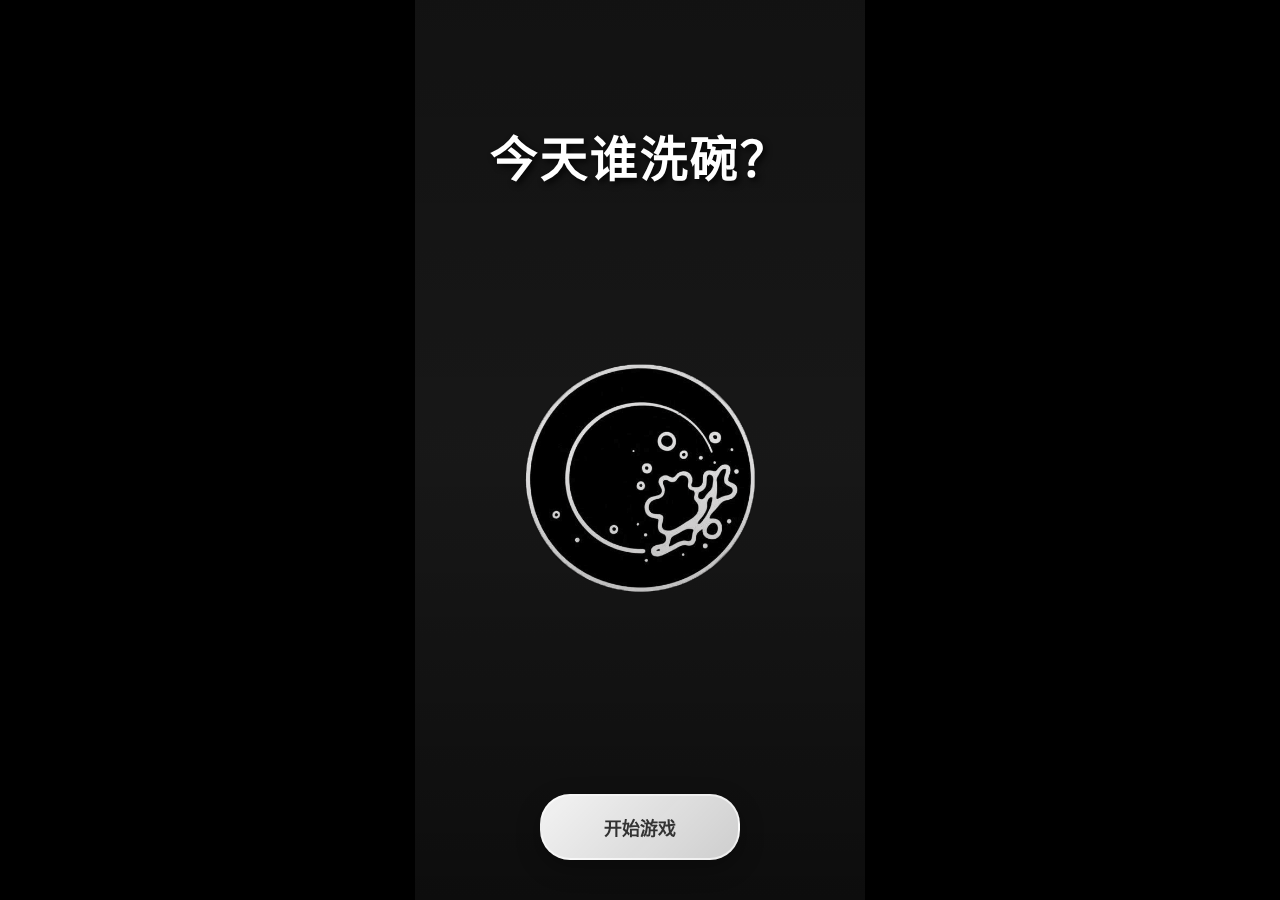
<file: index.html>
<!DOCTYPE html>
<html lang="zh-CN">
<head>
    <meta charset="UTF-8">
    <meta name="viewport" content="width=device-width, initial-scale=1.0, viewport-fit=cover">
    <title>今天谁洗碗？</title>
    <link rel="stylesheet" href="style.css">
</head>
<body>
    <div class="game-container">
        <!-- Title界面 -->
        <div class="title-screen" id="titleScreen">
            <div class="title-background"></div>
            <div class="title-content">
                <div class="title-top">
                    <h1 class="game-title">今天谁洗碗？</h1>
                </div>
                <div class="title-bottom">
                    <button class="start-game-btn" id="startGameBtn">开始游戏</button>
                </div>
            </div>
        </div>

        <!-- 游戏界面 -->
        <div class="game-screen" id="gameScreen">
            <div class="background-image" id="backgroundImage1"></div>
            <div class="background-image" id="backgroundImage2"></div>
            <div class="story-content">
                <div class="story-text" id="storyText"></div>
                <div class="continue-area" id="continueArea">
                    <div class="continue-hint">点击继续</div>
                </div>
                <div class="choices-container" id="choicesContainer"></div>
            </div>
        </div>
    </div>

    <script src="script.js"></script>
</body>
</html>
</file>
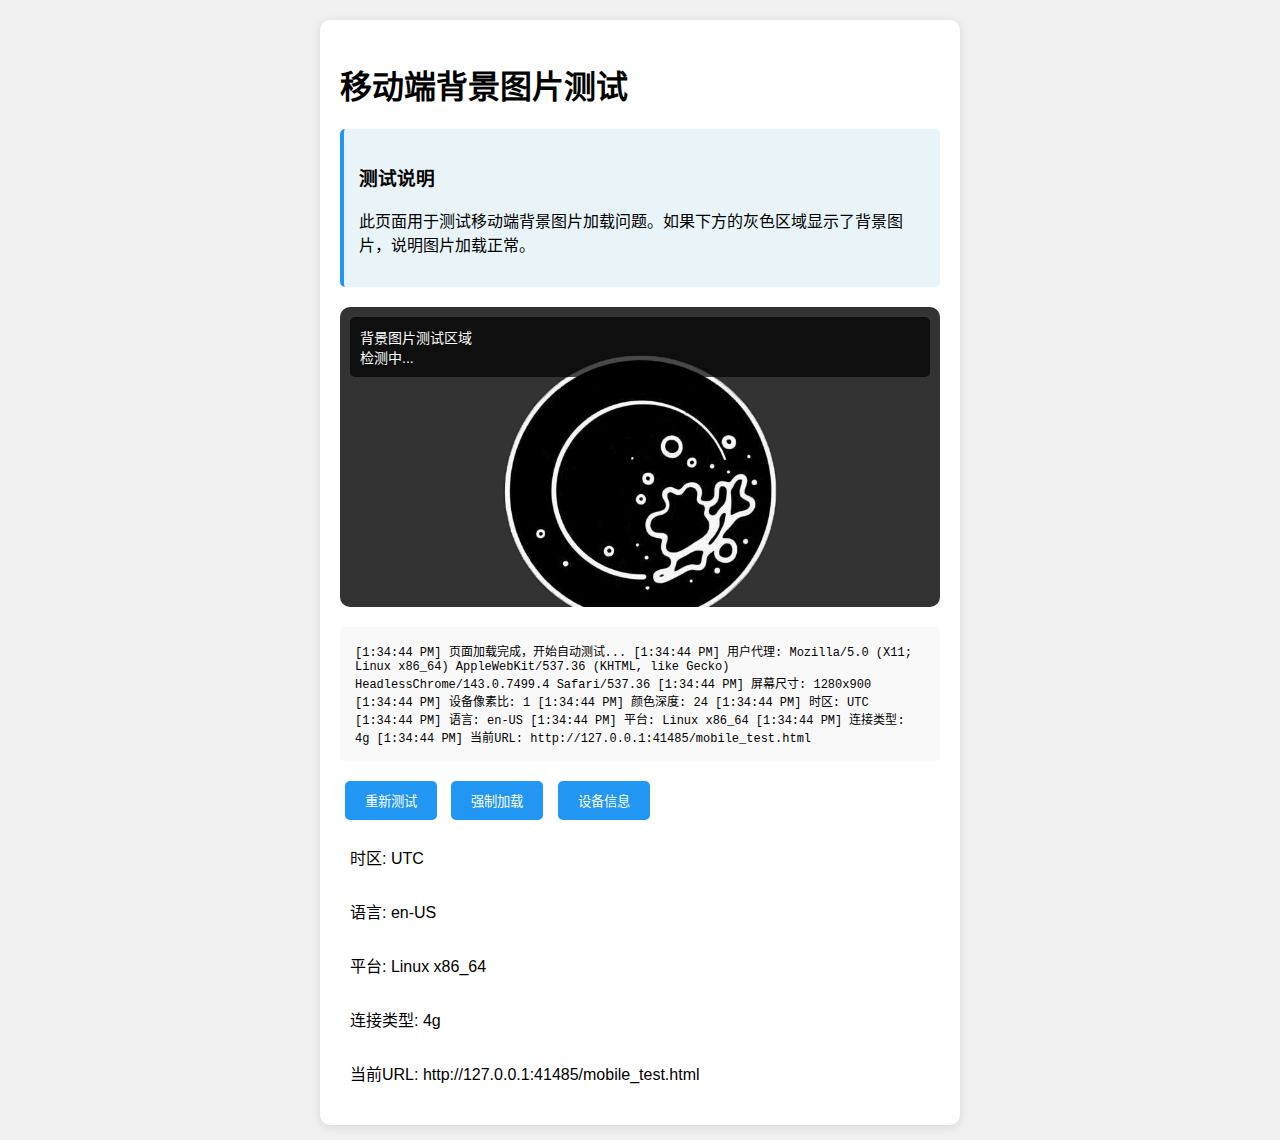
<file: mobile_test.html>
<!DOCTYPE html>
<html lang="zh-CN">
<head>
    <meta charset="UTF-8">
    <meta name="viewport" content="width=device-width, initial-scale=1.0, viewport-fit=cover">
    <title>移动端背景图片测试</title>
    <style>
        body {
            font-family: Arial, sans-serif;
            margin: 0;
            padding: 20px;
            background-color: #f0f0f0;
        }
        
        .test-container {
            max-width: 600px;
            margin: 0 auto;
            background: white;
            padding: 20px;
            border-radius: 10px;
            box-shadow: 0 2px 10px rgba(0,0,0,0.1);
        }
        
        .background-test {
            width: 100%;
            height: 300px;
            background-color: #333;
            background-image: url('./img/0_Title.png');
            background-size: cover;
            background-position: center;
            background-repeat: no-repeat;
            border-radius: 10px;
            margin: 20px 0;
            position: relative;
        }
        
        .overlay {
            position: absolute;
            top: 10px;
            left: 10px;
            right: 10px;
            background: rgba(0,0,0,0.7);
            color: white;
            padding: 10px;
            border-radius: 5px;
            font-size: 14px;
        }
        
        .test-info {
            background: #e8f4f8;
            padding: 15px;
            border-radius: 5px;
            margin: 15px 0;
            border-left: 4px solid #2196F3;
        }
        
        .test-results {
            background: #f9f9f9;
            padding: 15px;
            border-radius: 5px;
            margin: 15px 0;
            font-family: monospace;
            font-size: 12px;
        }
        
        .btn {
            background: #2196F3;
            color: white;
            border: none;
            padding: 10px 20px;
            border-radius: 5px;
            cursor: pointer;
            margin: 5px;
        }
        
        .btn:hover {
            background: #1976D2;
        }
        
        .status {
            padding: 10px;
            margin: 10px 0;
            border-radius: 5px;
        }
        
        .status.loading {
            background: #fff3cd;
            color: #856404;
        }
        
        .status.success {
            background: #d4edda;
            color: #155724;
        }
        
        .status.error {
            background: #f8d7da;
            color: #721c24;
        }
    </style>
</head>
<body>
    <div class="test-container">
        <h1>移动端背景图片测试</h1>
        
        <div class="test-info">
            <h3>测试说明</h3>
            <p>此页面用于测试移动端背景图片加载问题。如果下方的灰色区域显示了背景图片，说明图片加载正常。</p>
        </div>
        
        <div class="background-test" id="backgroundTest">
            <div class="overlay">
                <div>背景图片测试区域</div>
                <div id="imageStatus">检测中...</div>
            </div>
        </div>
        
        <div class="test-results" id="testResults">
            测试结果将显示在这里...
        </div>
        
        <button class="btn" onclick="testImageLoad()">重新测试</button>
        <button class="btn" onclick="forceLoad()">强制加载</button>
        <button class="btn" onclick="showDeviceInfo()">设备信息</button>
        
        <div id="statusArea"></div>
    </div>

    <script>
        let testResults = [];
        
        function addResult(message, type = 'info') {
            const time = new Date().toLocaleTimeString();
            testResults.push(`[${time}] ${message}`);
            updateResults();
            
            // 添加状态显示
            const statusArea = document.getElementById('statusArea');
            const statusDiv = document.createElement('div');
            statusDiv.className = `status ${type}`;
            statusDiv.textContent = message;
            statusArea.appendChild(statusDiv);
            
            // 只保留最近5条状态
            const statuses = statusArea.querySelectorAll('.status');
            if (statuses.length > 5) {
                statuses[0].remove();
            }
        }
        
        function updateResults() {
            document.getElementById('testResults').textContent = testResults.join('\n');
        }
        
        function testImageLoad() {
            addResult('开始测试图片加载...', 'loading');
            
            const img = new Image();
            img.onload = function() {
                addResult('图片加载成功！', 'success');
                document.getElementById('imageStatus').textContent = '✓ 图片加载成功';
                checkBackgroundImage();
            };
            
            img.onerror = function() {
                addResult('图片加载失败！', 'error');
                document.getElementById('imageStatus').textContent = '✗ 图片加载失败';
            };
            
            img.src = './img/0_Title.png';
        }
        
        function checkBackgroundImage() {
            const bgTest = document.getElementById('backgroundTest');
            const computedStyle = window.getComputedStyle(bgTest);
            const bgImage = computedStyle.backgroundImage;
            
            addResult(`背景图片样式: ${bgImage}`);
            
            if (bgImage === 'none' || bgImage === '') {
                addResult('背景图片未应用！', 'error');
            } else {
                addResult('背景图片样式已应用', 'success');
            }
        }
        
        function forceLoad() {
            addResult('强制设置背景图片...', 'loading');
            const bgTest = document.getElementById('backgroundTest');
            bgTest.style.backgroundImage = 'url("./img/0_Title.png")';
            bgTest.style.backgroundSize = 'cover';
            bgTest.style.backgroundPosition = 'center';
            bgTest.style.backgroundRepeat = 'no-repeat';
            
            setTimeout(() => {
                checkBackgroundImage();
            }, 100);
        }
        
        function showDeviceInfo() {
            const info = [
                `用户代理: ${navigator.userAgent}`,
                `屏幕尺寸: ${window.innerWidth}x${window.innerHeight}`,
                `设备像素比: ${window.devicePixelRatio}`,
                `颜色深度: ${screen.colorDepth}`,
                `时区: ${Intl.DateTimeFormat().resolvedOptions().timeZone}`,
                `语言: ${navigator.language}`,
                `平台: ${navigator.platform}`,
                `连接类型: ${navigator.connection ? navigator.connection.effectiveType : '未知'}`,
                `当前URL: ${window.location.href}`
            ];
            
            info.forEach(item => addResult(item));
        }
        
        // 页面加载完成后自动测试
        document.addEventListener('DOMContentLoaded', function() {
            addResult('页面加载完成，开始自动测试...');
            showDeviceInfo();
            setTimeout(testImageLoad, 1000);
        });
    </script>
</body>
</html>
</file>
<file: style.css>
:root {
    /* 重新设计的CSS变量 - 更加直观的布局控制 */
    --text-area-height: 50vh;
    --button-area-height: 25vh; /* 按钮区域预留高度 */
    --safe-area-padding: 20px; /* 安全区域基础内边距 */
}

* {
    margin: 0;
    padding: 0;
    box-sizing: border-box;
    /* 禁用文本选择和拖拽效果 */
    -webkit-user-select: none;
    -moz-user-select: none;
    -ms-user-select: none;
    user-select: none;
    -webkit-touch-callout: none;
    -webkit-tap-highlight-color: transparent;
}

body {
    font-family: 'Arial', '微软雅黑', sans-serif;
    background-color: #000;
    overflow: hidden;
    height: 100vh;
    height: 100dvh; /* 动态视口高度，适配移动端 */
    display: flex;
    justify-content: center;
    align-items: center;
}

.game-container {
    position: relative;
    width: 100vw;
    height: 100vh;
    height: 100dvh; /* 动态视口高度，适配移动端 */
    max-width: 50vh;
    max-width: 50dvh; /* 动态视口高度，适配移动端 */
    max-height: 100vh;
    max-height: 100dvh; /* 动态视口高度，适配移动端 */
    background-color: #000;
    overflow: hidden;
}

/* Title界面样式 */
.title-screen {
    position: absolute;
    top: 0;
    left: 0;
    width: 100%;
    height: 100%;
    display: flex;
    flex-direction: column;
    justify-content: center;
    align-items: center;
    z-index: 100;
    opacity: 1;
    transition: opacity 0.8s ease-in-out;
}

.title-screen.hidden {
    opacity: 0;
    pointer-events: none;
}

.title-background {
    position: absolute;
    top: 0;
    left: 0;
    width: 100%;
    height: 100%;
    background-color: #1a1a1a; /* 备用背景色 */
    background-image: url('img/0_Title.png'); /* 移除多余的 './' */
    background-size: cover;
    background-position: center;
    background-repeat: no-repeat;
    /* 移除可能导致移动端问题的 background-attachment */
    z-index: 1;
    opacity: 1;
    /* 移除过渡效果，避免延迟显示 */
    /* 添加移动端优化 */
    -webkit-background-size: cover;
    -moz-background-size: cover;
    -o-background-size: cover;
    /* 添加移动端性能优化 */
    -webkit-transform: translateZ(0);
    -webkit-backface-visibility: hidden;
    transform: translateZ(0);
}

.title-background::after {
    content: '';
    position: absolute;
    top: 0;
    left: 0;
    width: 100%;
    height: 100%;
    background: linear-gradient(to bottom, rgba(0,0,0,0.3) 0%, rgba(0,0,0,0.1) 50%, rgba(0,0,0,0.5) 100%);
    z-index: 2;
}

.title-content {
    position: relative;
    z-index: 10;
    text-align: center;
    padding: 0;
    display: flex;
    flex-direction: column;
    justify-content: space-between;
    align-items: center;
    height: 100%;
}

.title-top {
    padding: 120px 20px 20px 20px;
    display: flex;
    flex-direction: column;
    align-items: center;
    flex: 0 0 auto;
}

.title-bottom {
    padding: 20px 20px 40px 20px;
    display: flex;
    flex-direction: column;
    align-items: center;
    flex: 0 0 auto;
}

.game-title {
    font-size: 3em;
    font-weight: bold;
    color: white;
    text-shadow: 3px 3px 6px rgba(0, 0, 0, 0.8);
    margin: 0;
    letter-spacing: 2px;
    animation: titleGlow 2s ease-in-out infinite alternate;
}

@keyframes titleGlow {
    0% { text-shadow: 3px 3px 6px rgba(0, 0, 0, 0.8), 0 0 20px rgba(255, 255, 255, 0.3); }
    100% { text-shadow: 3px 3px 6px rgba(0, 0, 0, 0.8), 0 0 30px rgba(255, 255, 255, 0.6); }
}

.start-game-btn {
    background: linear-gradient(135deg, rgba(255, 255, 255, 0.95), rgba(255, 255, 255, 0.8));
    border: none;
    border-radius: 30px;
    padding: 18px 40px;
    font-size: 18px;
    font-weight: bold;
    color: #333;
    cursor: pointer;
    transition: all 0.3s ease;
    text-align: center;
    box-shadow: 0 8px 25px rgba(0, 0, 0, 0.3);
    backdrop-filter: blur(10px);
    border: 2px solid rgba(255, 255, 255, 0.6);
    min-width: 200px;
    min-height: 56px;
}

.start-game-btn:hover {
    background: linear-gradient(135deg, rgba(255, 255, 255, 1), rgba(255, 255, 255, 0.95));
    transform: translateY(-3px);
    box-shadow: 0 12px 35px rgba(0, 0, 0, 0.4);
}

.start-game-btn:active {
    transform: translateY(-1px);
}

.start-game-btn:disabled {
    opacity: 0.6;
    cursor: not-allowed;
    transform: none;
}



/* 游戏界面样式 */
.game-screen {
    position: absolute;
    top: 0;
    left: 0;
    width: 100%;
    height: 100%;
    opacity: 0;
    pointer-events: none;
    transition: opacity 0.8s ease-in-out;
}

.game-screen.show {
    opacity: 1;
    pointer-events: auto;
}

.background-image {
    position: absolute;
    top: 0;
    left: 0;
    width: 100%;
    height: 100%;
    background-size: cover;
    background-position: center;
    background-repeat: no-repeat;
    transition: opacity 0.8s ease-in-out;
    opacity: 0;
}

.background-image.active {
    opacity: 1;
}

.background-image::after {
    content: '';
    position: absolute;
    top: 0;
    left: 0;
    width: 100%;
    height: 100%;
    background: linear-gradient(to bottom, rgba(0,0,0,0.6) 0%, rgba(0,0,0,0.1) 40%, rgba(0,0,0,0.4) 80%, rgba(0,0,0,0.7) 100%);
    z-index: 1;
}

.story-content {
    position: absolute;
    top: 0;
    left: 0;
    width: 100%;
    height: 100%;
    z-index: 20;
    pointer-events: none; /* 允许点击穿透到子元素 */
}

.story-text {
    position: absolute;
    top: 20px;
    left: 20px;
    right: 20px;
    background: transparent;
    border-radius: 15px;
    padding: 25px;
    color: white;
    font-size: 16px;
    line-height: 1.6;
    text-align: left;
    max-height: var(--text-area-height);
    overflow-y: auto;
    text-shadow: 2px 2px 4px rgba(0, 0, 0, 0.8);
    pointer-events: auto; /* 允许文字区域交互 */
    
    /* 隐藏滚动条但保持滚动功能 */
    scrollbar-width: none; /* Firefox */
    -ms-overflow-style: none; /* IE 10+ */
}

.continue-area {
    position: absolute;
    bottom: 0;
    left: 0;
    right: 0;
    height: var(--button-area-height);
    display: flex;
    align-items: center;
    justify-content: center;
    pointer-events: none;
    cursor: pointer;
    opacity: 0;
    transition: opacity 0.3s ease;
}

.continue-area.show {
    opacity: 1;
    pointer-events: auto;
}

.continue-hint {
    background: rgba(0, 0, 0, 0.6);
    color: rgba(255, 255, 255, 0.8);
    padding: 12px 24px;
    border-radius: 25px;
    font-size: 14px;
    font-weight: bold;
    border: 2px solid rgba(255, 255, 255, 0.3);
    backdrop-filter: blur(10px);
    animation: pulse 2s infinite;
    text-align: center;
}

@keyframes pulse {
    0%, 100% { opacity: 0.6; }
    50% { opacity: 1; }
}



.story-text::-webkit-scrollbar {
    display: none; /* Chrome, Safari, Opera */
}

.story-text p {
    margin-bottom: 15px;
    opacity: 0;
    transform: translateY(10px);
    transition: all 0.4s ease;
}

.story-text p:last-child {
    margin-bottom: 0;
}

.story-text p.show {
    opacity: 1;
    transform: translateY(0);
}

.choices-container {
    position: absolute;
    bottom: 0;
    left: 20px;
    right: 20px;
    display: flex;
    flex-direction: column;
    gap: 12px;
    pointer-events: auto; /* 允许选项按钮交互 */
    opacity: 0;
    transform: translateY(20px);
    transition: all 0.5s ease;
    /* 移动端安全区域适配 - 智能合并安全区域和基础内边距 */
    padding-bottom: max(env(safe-area-inset-bottom, 0px), var(--safe-area-padding));
}

.choices-container.show {
    opacity: 1;
    transform: translateY(0);
}

.choice-btn {
    background: rgba(255, 255, 255, 0.95);
    border: none;
    border-radius: 25px;
    padding: 15px 20px;
    font-size: 16px;
    font-weight: bold;
    color: #333;
    cursor: pointer;
    transition: all 0.3s ease;
    text-align: center;
    box-shadow: 0 6px 20px rgba(0, 0, 0, 0.4);
    backdrop-filter: blur(15px);
    border: 2px solid rgba(255, 255, 255, 0.5);
}

.choice-btn:hover {
    background: rgba(255, 255, 255, 1);
    transform: translateY(-2px);
    box-shadow: 0 6px 20px rgba(0, 0, 0, 0.4);
}

.choice-btn:active {
    transform: translateY(0);
}



.continue-btn {
    background: rgba(100, 200, 100, 0.95);
    border: none;
    border-radius: 25px;
    padding: 15px 40px;
    font-size: 16px;
    font-weight: bold;
    color: white;
    cursor: pointer;
    transition: all 0.3s ease;
    text-align: center;
    box-shadow: 0 6px 20px rgba(0, 0, 0, 0.4);
    backdrop-filter: blur(15px);
    border: 2px solid rgba(255, 255, 255, 0.5);
}

.continue-btn:hover {
    background: rgba(100, 200, 100, 1);
    transform: translateY(-2px);
    box-shadow: 0 6px 20px rgba(0, 0, 0, 0.4);
}

/* 移动端优化 */
@media (max-width: 768px) {
    .game-container {
        max-width: 100vw;
        height: 100vh;
        height: 100dvh;
    }
    
    /* 移动端背景图片简化处理 */
    .title-background {
        /* 移动端路径兼容性 - 使用多种路径作为备选 */
        background-image: url('img/0_Title.png'), url('./img/0_Title.png');
        /* 确保背景图片显示正确 */
        background-size: cover;
        background-position: center;
        background-repeat: no-repeat;
        /* 移动端性能优化 */
        -webkit-transform: translateZ(0);
        transform: translateZ(0);
        -webkit-backface-visibility: hidden;
        backface-visibility: hidden;
        /* 移动端特殊处理 */
        -webkit-background-size: cover;
        -moz-background-size: cover;
        -o-background-size: cover;
    }
    

    
    /* Title界面移动端优化 */
    .title-top {
        padding: 80px 20px 20px 20px;
    }
    
    .title-bottom {
        padding: 20px 20px 20px 20px;
    }
    
    .game-title {
        font-size: 2.5em;
        padding: 0 20px;
    }
    
    .start-game-btn {
        font-size: 16px;
        padding: 16px 35px;
        min-width: 180px;
        min-height: 52px;
    }
    
    /* 游戏界面移动端优化 */
    .story-text {
        top: 15px;
        left: 15px;
        right: 15px;
        font-size: 14px;
        padding: 20px;
        /* 使用动态高度，不再覆盖 */
    }
    
    .continue-hint {
        font-size: 12px;
        padding: 10px 20px;
    }
    
    .choices-container {
        left: 15px;
        right: 15px;
        /* 移动端也使用智能的安全区域适配 */
        padding-bottom: max(env(safe-area-inset-bottom, 0px), var(--safe-area-padding));
    }
    
    .choice-btn {
        font-size: 14px;
        padding: 14px 18px; /* 增加按钮高度，便于点击 */
        min-height: 48px; /* iOS人机界面指南推荐的最小触摸目标 */
    }
}

/* 针对非常小的屏幕的额外优化 */
@media (max-width: 480px) and (max-height: 800px) {
    .title-top {
        padding: 70px 20px 20px 20px;
    }
    
    .title-bottom {
        padding: 20px 20px 10px 20px;
    }
    
    .game-title {
        font-size: 2.2em;
    }
    
    .start-game-btn {
        font-size: 15px;
        padding: 14px 30px;
        min-width: 160px;
        min-height: 48px;
    }
    
    .choice-btn {
        font-size: 13px; /* 稍微减小字体以节省空间 */
        padding: 12px 16px;
        min-height: 44px; /* 稍微减小最小高度 */
    }
}

/* 加载动画 */
@keyframes fadeIn {
    from { opacity: 0; transform: translateY(20px); }
    to { opacity: 1; transform: translateY(0); }
}

.fade-in {
    animation: fadeIn 0.5s ease-out;
}
</file>
